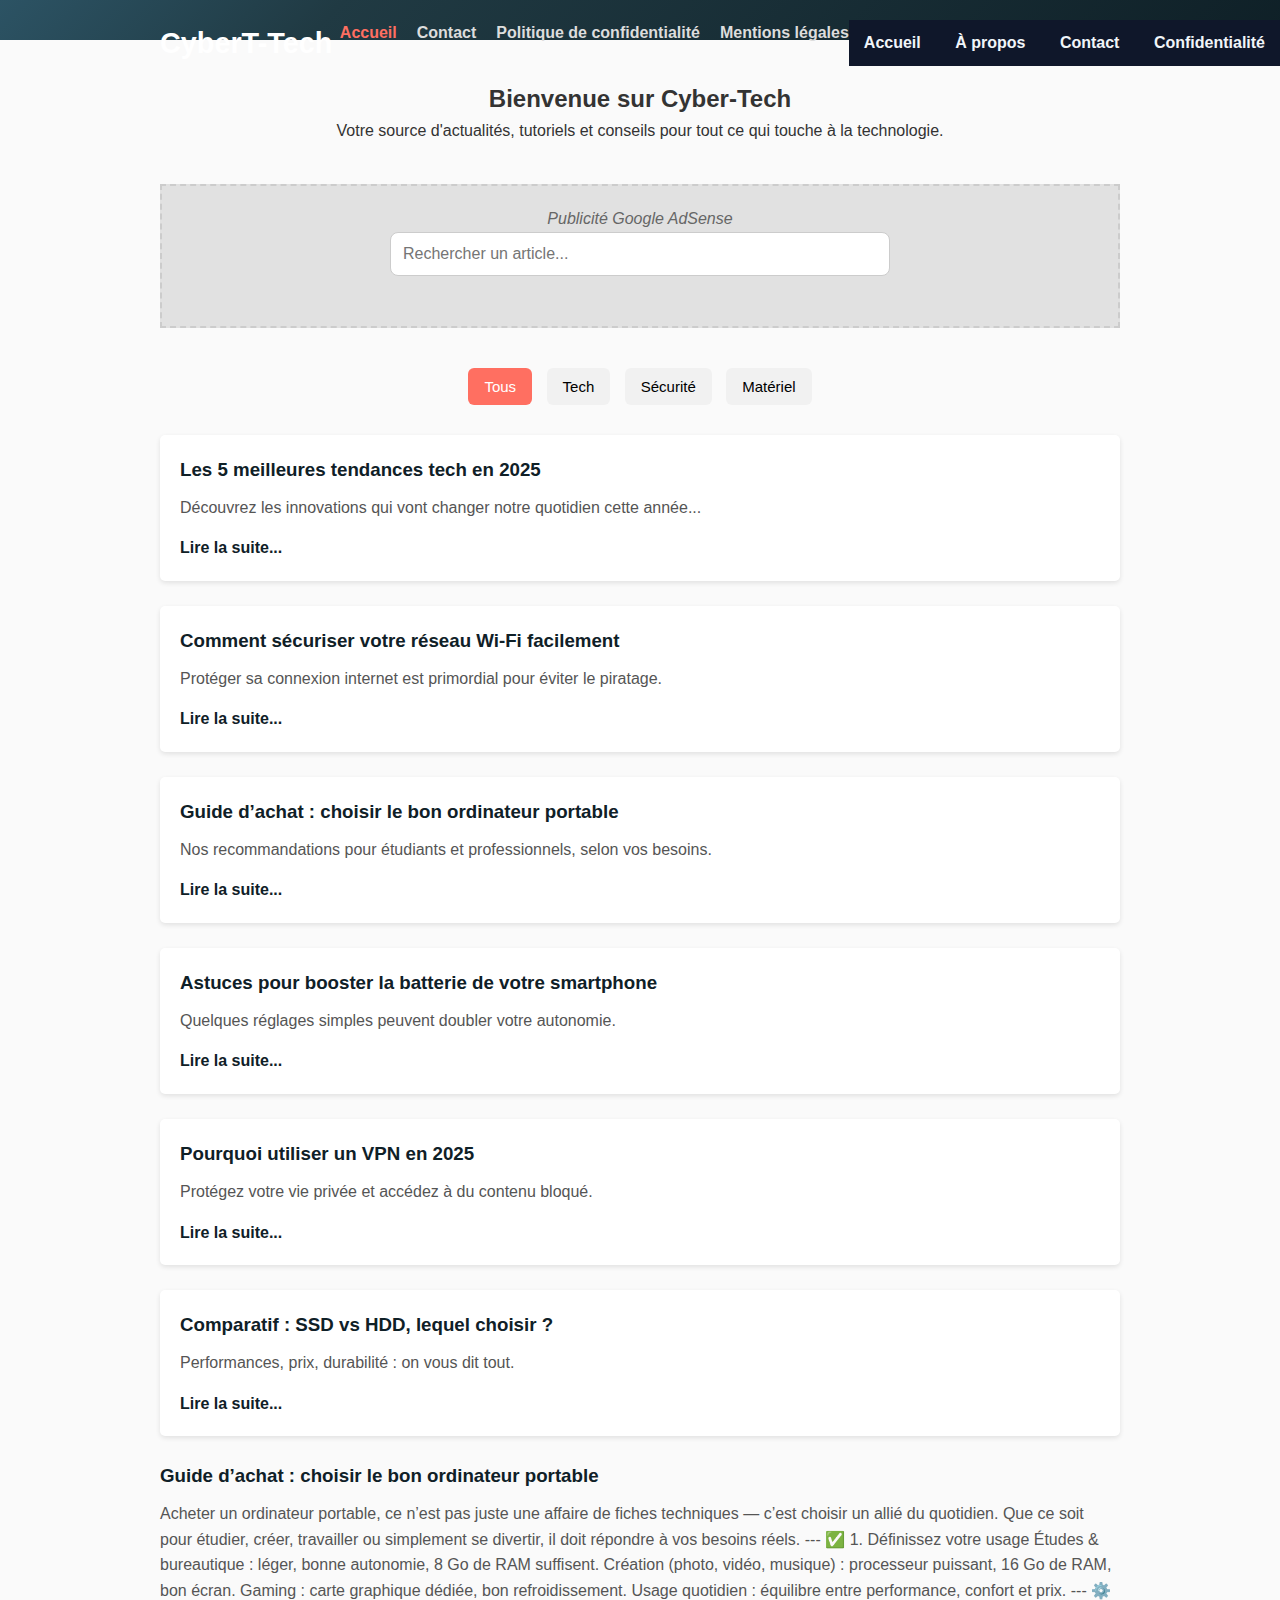
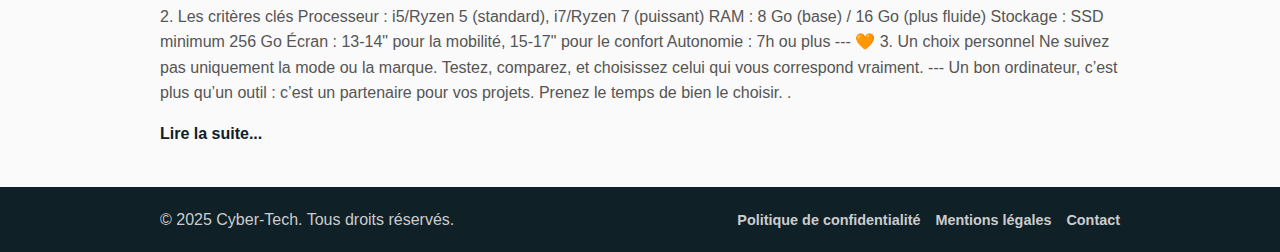
<file: index.html>
<!DOCTYPE html>
<html lang="fr">
<head>
  <script async src="https://pagead2.googlesyndication.com/pagead/js/adsbygoogle.js?client=ca-pub-5248681631420171"
     crossorigin="anonymous"></script>
  <meta charset="UTF-8" />
  <meta name="viewport" content="width=device-width, initial-scale=1" />
  <title>Cyber-Tech - Actualités et conseils tech</title>
  <link rel="stylesheet" href="css/style.css" />
</head>
<body>
  <header>
      <nav class="menu-horizontal">
  <a href="index.html">Accueil</a>
  <a href="apropos.html">À propos</a>
  <a href="contact.html">Contact</a>
  <a href="politique.html">Confidentialité</a>
</nav>
      </nav>
    <div class="container">
      <h1 class="logo">CyberT-Tech</h1>
      <nav>
        <ul>
          <li><a href="index.html" class="active">Accueil</a></li>
          <li><a href="contact.php">Contact</a></li>
          <li><a href="privacy.html">Politique de confidentialité</a></li>
          <li><a href="legal.html">Mentions légales</a></li>
        </ul>
      </nav>
    </div>
  </header>

  <main class="container">
    <section class="intro">
      <h2>Bienvenue sur Cyber-Tech</h2>
      <p>Votre source d'actualités, tutoriels et conseils pour tout ce qui touche à la technologie.</p>
    </section>

    <!-- Emplacement pour publicité Google AdSense -->
    <section class="adsense">
      <!-- Colle ici ton code AdSense quand tu l'auras -->
      <div class="ads-placeholder">Publicité Google AdSense</div>
      <section class="search-bar">
  <input type="text" id="searchInput" placeholder="Rechercher un article..." />
</section>
    </section>

    <section class="articles">
  <div class="article-filters">
    <button data-filter="all" class="active">Tous</button>
    <button data-filter="tech">Tech</button>
    <button data-filter="securite">Sécurité</button>
    <button data-filter="materiel">Matériel</button>
  </div>
  
     <article data-category="tech">
  <h3>Les 5 meilleures tendances tech en 2025</h3>
  <p>Découvrez les innovations qui vont changer notre quotidien cette année...</p>
  <a href="#">Lire la suite...</a>
</article>

<article data-category="securite">
  <h3>Comment sécuriser votre réseau Wi-Fi facilement</h3>
  <p>Protéger sa connexion internet est primordial pour éviter le piratage.</p>
  <a href="#">Lire la suite...</a>
</article>

<article data-category="materiel">
  <h3>Guide d’achat : choisir le bon ordinateur portable</h3>
  <p>Nos recommandations pour étudiants et professionnels, selon vos besoins.</p>
  <a href="#">Lire la suite...</a>
</article>

<article data-category="tech">
  <h3>Astuces pour booster la batterie de votre smartphone</h3>
  <p>Quelques réglages simples peuvent doubler votre autonomie.</p>
  <a href="#">Lire la suite...</a>
</article>

<article data-category="securite">
  <h3>Pourquoi utiliser un VPN en 2025</h3>
  <p>Protégez votre vie privée et accédez à du contenu bloqué.</p>
  <a href="#">Lire la suite...</a>
</article>

<article data-category="materiel">
  <h3>Comparatif : SSD vs HDD, lequel choisir ?</h3>
  <p>Performances, prix, durabilité : on vous dit tout.</p>
  <a href="#">Lire la suite...</a>
</article>

        <h3>Guide d’achat : choisir le bon ordinateur portable</h3>
        <p>Acheter un ordinateur portable, ce n’est pas juste une affaire de fiches techniques — c’est choisir un allié du quotidien. Que ce soit pour étudier, créer, travailler ou simplement se divertir, il doit répondre à vos besoins réels.


---

✅ 1. Définissez votre usage

Études & bureautique : léger, bonne autonomie, 8 Go de RAM suffisent.

Création (photo, vidéo, musique) : processeur puissant, 16 Go de RAM, bon écran.

Gaming : carte graphique dédiée, bon refroidissement.

Usage quotidien : équilibre entre performance, confort et prix.



---

⚙️ 2. Les critères clés

Processeur : i5/Ryzen 5 (standard), i7/Ryzen 7 (puissant)

RAM : 8 Go (base) / 16 Go (plus fluide)

Stockage : SSD minimum 256 Go

Écran : 13-14" pour la mobilité, 15-17" pour le confort

Autonomie : 7h ou plus



---

🧡 3. Un choix personnel

Ne suivez pas uniquement la mode ou la marque. Testez, comparez, et choisissez celui qui vous correspond vraiment.


---

Un bon ordinateur, c’est plus qu’un outil : c’est un partenaire pour vos projets. Prenez le temps de bien le choisir.
.</p>
        <a href="#">Lire la suite...</a>
      </article>
    </section>
  </main>

  <footer>
    <div class="container footer-content">
      <p>&copy; 2025 Cyber-Tech. Tous droits réservés.</p>
      <nav>
        <ul>
          <li><a href="privacy.html">Politique de confidentialité</a></li>
          <li><a href="legal.html">Mentions légales</a></li>
          <li><a href="contact.php">Contact</a></li>
        </ul>
      </nav>
    </div>
  </footer>
  <script src="js/search.js"></script>
</body>
</html>
</file>
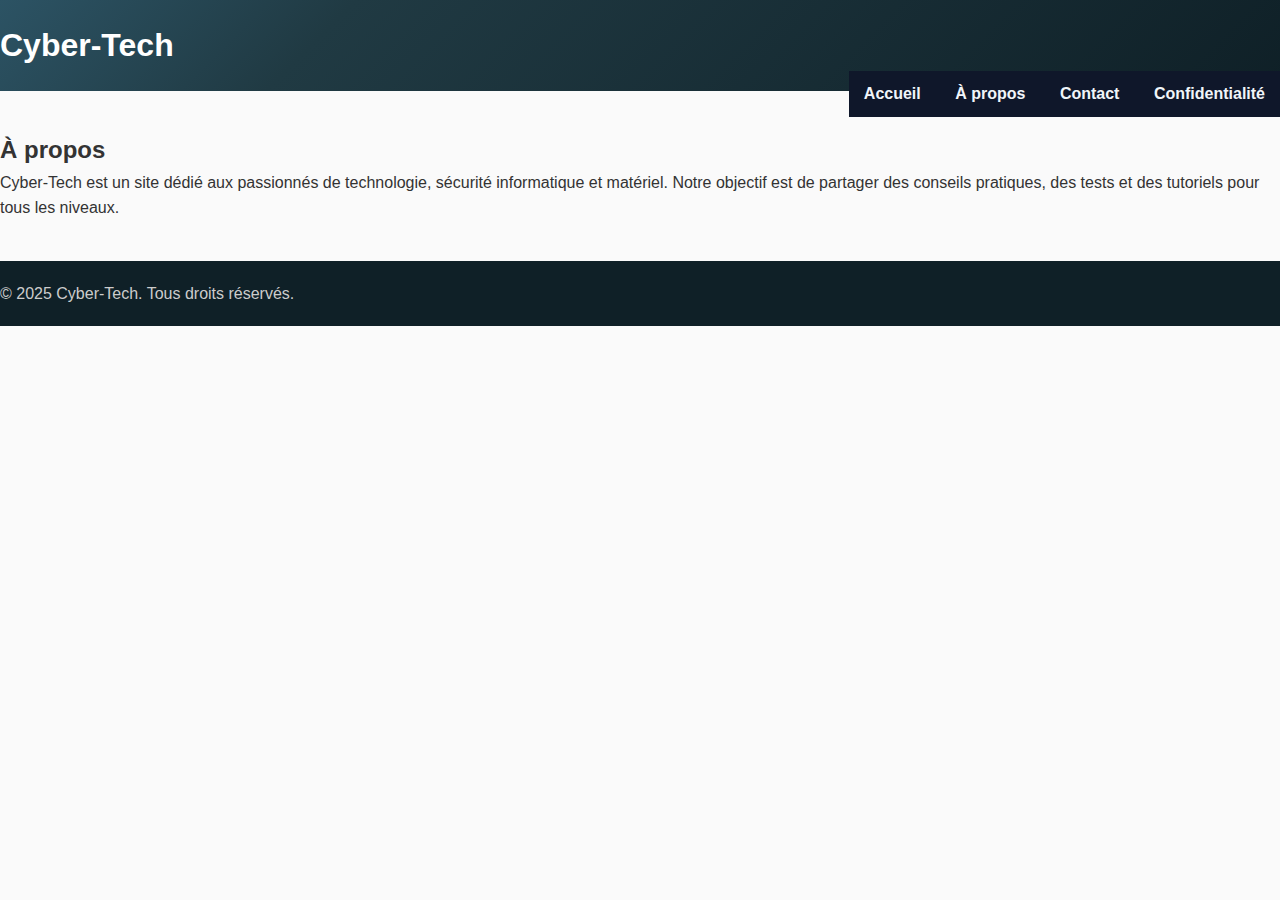
<file: apropos.html>
<!DOCTYPE html>
<html lang="fr">
<head>
  <meta charset="UTF-8">
  <title>À propos - Cyber-Tech</title>
  <link rel="stylesheet" href="css/style.css">
</head>
<body>
  <header>
    <h1>Cyber-Tech</h1>
    <nav class="menu-horizontal">
  <a href="index.html">Accueil</a>
  <a href="apropos.html">À propos</a>
  <a href="contact.html">Contact</a>
  <a href="politique.html">Confidentialité</a>
</nav>
  </header>

  <main>
    <h2>À propos</h2>
       <p>    Cyber-Tech est un site dédié aux passionnés de technologie, sécurité informatique et matériel. Notre objectif est de partager des conseils pratiques, des tests et des tutoriels pour tous les niveaux.</p>
  </main>

  <footer>
    <p>&copy; 2025 Cyber-Tech. Tous droits réservés.</p>
  </footer>
</body>
</html>
</file>
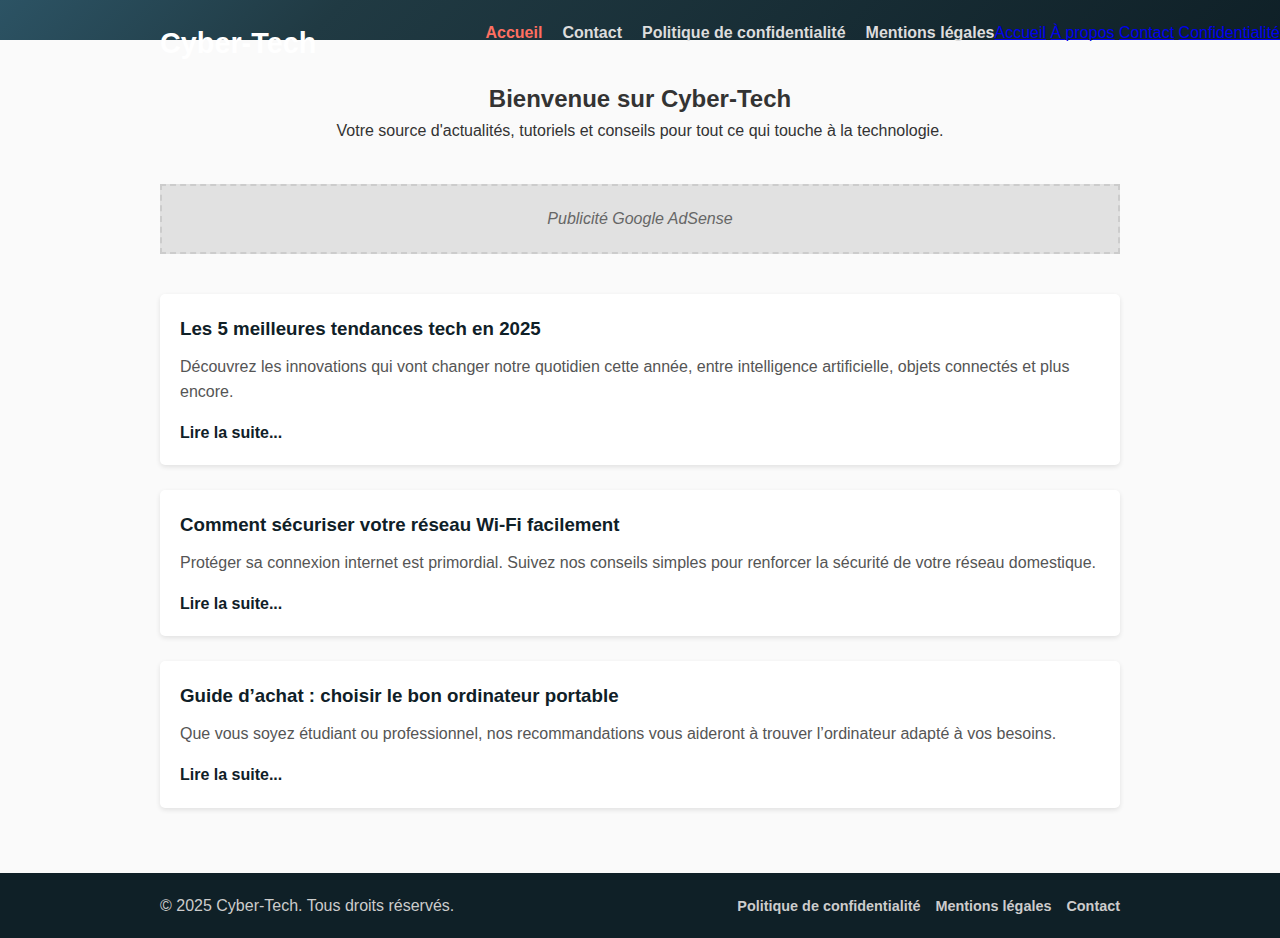
<file: article1.html>
<!DOCTYPE html>
<html lang="fr">
<head>
  <script async src="https://pagead2.googlesyndication.com/pagead/js/adsbygoogle.js?client=ca-pub-5248681631420171"
     crossorigin="anonymous"></script>
  <meta charset="UTF-8" />
  <meta name="viewport" content="width=device-width, initial-scale=1" />
  <title>Cyber-Tech - Actualités et conseils tech</title>
  <link rel="stylesheet" href="css/style.css" />
</head>
<body>
  <header>
      <nav>
          <nav>
  <a href="index.html">Accueil</a>
  <a href="apropos.html">À propos</a>
  <a href="contact.html">Contact</a>
  <a href="politique.html">Confidentialité</a>
</nav>
      </nav>
    <div class="container">
      <h1 class="logo">Cyber-Tech</h1>
      <nav>
        <ul>
          <li><a href="index.html" class="active">Accueil</a></li>
          <li><a href="contact.php">Contact</a></li>
          <li><a href="privacy.html">Politique de confidentialité</a></li>
          <li><a href="legal.html">Mentions légales</a></li>
        </ul>
      </nav>
    </div>
  </header>

  <main class="container">
    <section class="intro">
      <h2>Bienvenue sur Cyber-Tech</h2>
      <p>Votre source d'actualités, tutoriels et conseils pour tout ce qui touche à la technologie.</p>
    </section>

    <!-- Emplacement pour publicité Google AdSense -->
    <section class="adsense">
      <!-- Colle ici ton code AdSense quand tu l'auras -->
      <div class="ads-placeholder">Publicité Google AdSense</div>
    </section>

    <section class="articles">
      <article>
        <h3>Les 5 meilleures tendances tech en 2025</h3>
        <p>Découvrez les innovations qui vont changer notre quotidien cette année, entre intelligence artificielle, objets connectés et plus encore.</p>
        <a href="#">Lire la suite...</a>
      </article>

      <article>
        <h3>Comment sécuriser votre réseau Wi-Fi facilement</h3>
        <p>Protéger sa connexion internet est primordial. Suivez nos conseils simples pour renforcer la sécurité de votre réseau domestique.</p>
        <a href="#">Lire la suite...</a>
      </article>

      <article>
        <h3>Guide d’achat : choisir le bon ordinateur portable</h3>
        <p>Que vous soyez étudiant ou professionnel, nos recommandations vous aideront à trouver l’ordinateur adapté à vos besoins.</p>
        <a href="#">Lire la suite...</a>
      </article>
    </section>
  </main>

  <footer>
    <div class="container footer-content">
      <p>&copy; 2025 Cyber-Tech. Tous droits réservés.</p>
      <nav>
        <ul>
          <li><a href="privacy.html">Politique de confidentialité</a></li>
          <li><a href="legal.html">Mentions légales</a></li>
          <li><a href="contact.php">Contact</a></li>
        </ul>
      </nav>
    </div>
  </footer>
</body>
</html>
</file>
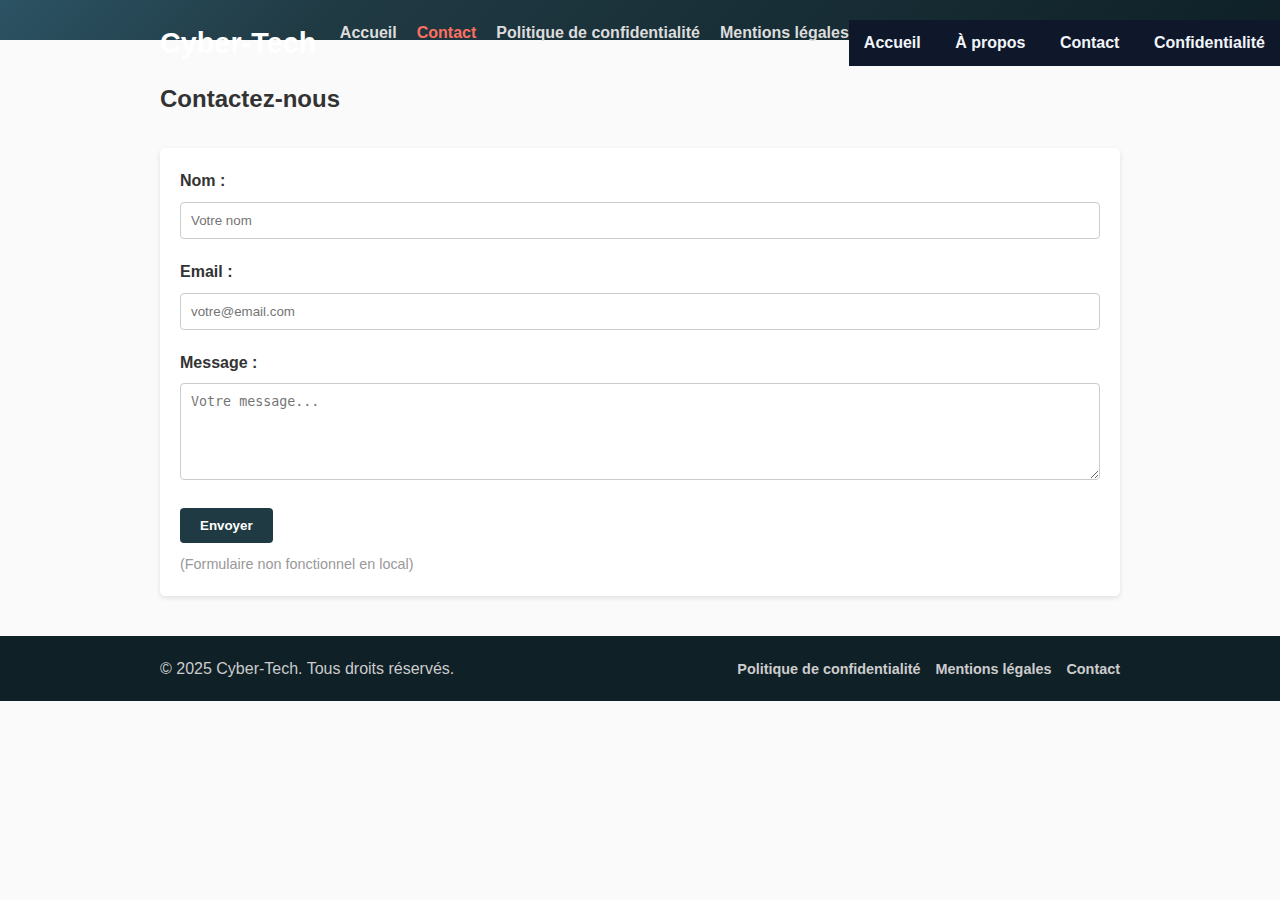
<file: contact.html>
<!DOCTYPE html>
<html lang="fr">
<head>
  <script async src="https://pagead2.googlesyndication.com/pagead/js/adsbygoogle.js?client=ca-pub-5248681631420171"
     crossorigin="anonymous"></script>
  <meta charset="UTF-8" />
  <meta name="viewport" content="width=device-width, initial-scale=1" />
  <title>Contact - Cyber-Tech</title>
  <link rel="stylesheet" href="css/style.css" />
</head>
<body>
  <header>
      <nav class="menu-horizontal">
  <a href="index.html">Accueil</a>
  <a href="apropos.html">À propos</a>
  <a href="contact.html">Contact</a>
  <a href="politique.html">Confidentialité</a>
</nav>
      </nav>
    <div class="container">
      <h1 class="logo">Cyber-Tech</h1>
      <nav>
        <ul>
          <li><a href="index.html">Accueil</a></li>
          <li><a href="contact.html" class="active">Contact</a></li>
          <li><a href="privacy.html">Politique de confidentialité</a></li>
          <li><a href="legal.html">Mentions légales</a></li>
        </ul>
      </nav>
    </div>
  </header>

  <main class="container">
    <h2>Contactez-nous</h2>

    <form action="#" method="POST" class="contact-form">
      <label for="nom">Nom :</label>
      <input type="text" id="nom" name="nom" placeholder="Votre nom" required />

      <label for="email">Email :</label>
      <input type="email" id="email" name="email" placeholder="votre@email.com" required />

      <label for="message">Message :</label>
      <textarea id="message" name="message" rows="5" placeholder="Votre message..." required></textarea>

      <button type="submit" disabled>Envoyer</button>
      <p style="font-size: 0.9em; color: #999; margin-top: 10px;">(Formulaire non fonctionnel en local)</p>
    </form>
  </main>

  <footer>
    <div class="container footer-content">
      <p>&copy; 2025 Cyber-Tech. Tous droits réservés.</p>
      <nav>
        <ul>
          <li><a href="privacy.html">Politique de confidentialité</a></li>
          <li><a href="legal.html">Mentions légales</a></li>
          <li><a href="contact.html">Contact</a></li>
        </ul>
      </nav>
    </div>
  </footer>
</body>
</html>
</file>
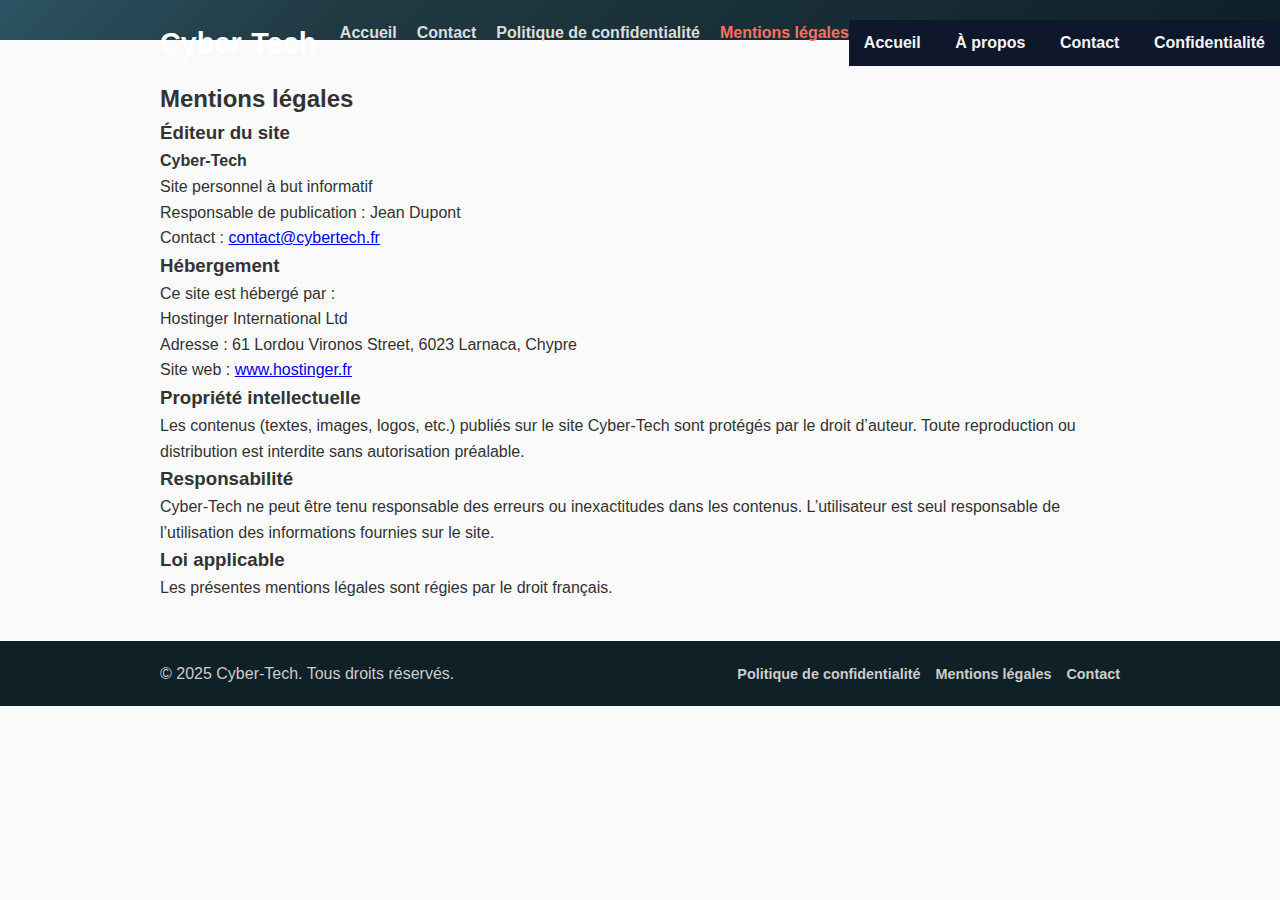
<file: legal.html>
<!DOCTYPE html>
<html lang="fr">
<head>
  <script async src="https://pagead2.googlesyndication.com/pagead/js/adsbygoogle.js?client=ca-pub-5248681631420171"
     crossorigin="anonymous"></script>
  <meta charset="UTF-8" />
  <meta name="viewport" content="width=device-width, initial-scale=1" />
  <title>Mentions légales - Cyber-Tech</title>
  <link rel="stylesheet" href="css/style.css" />
</head>
<body>
  <header>
      <nav>
        <nav class="menu-horizontal">
  <a href="index.html">Accueil</a>
  <a href="apropos.html">À propos</a>
  <a href="contact.html">Contact</a>
  <a href="politique.html">Confidentialité</a>
</nav>
      </nav>
    <div class="container">
      <h1 class="logo">Cyber-Tech</h1>
      <nav>
        <ul>
          <li><a href="index.html">Accueil</a></li>
          <li><a href="contact.html">Contact</a></li>
          <li><a href="privacy.html">Politique de confidentialité</a></li>
          <li><a href="legal.html" class="active">Mentions légales</a></li>
        </ul>
      </nav>
    </div>
  </header>

  <main class="container">
    <h2>Mentions légales</h2>

    <h3>Éditeur du site</h3>
    <p><strong>Cyber-Tech</strong><br>
    Site personnel à but informatif<br>
    Responsable de publication : Jean Dupont<br>
    Contact : <a href="mailto:contact@cybertech.fr">contact@cybertech.fr</a></p>

    <h3>Hébergement</h3>
    <p>Ce site est hébergé par :<br>
    Hostinger International Ltd<br>
    Adresse : 61 Lordou Vironos Street, 6023 Larnaca, Chypre<br>
    Site web : <a href="https://www.hostinger.fr/" target="_blank">www.hostinger.fr</a></p>

    <h3>Propriété intellectuelle</h3>
    <p>Les contenus (textes, images, logos, etc.) publiés sur le site Cyber-Tech sont protégés par le droit d’auteur. Toute reproduction ou distribution est interdite sans autorisation préalable.</p>

    <h3>Responsabilité</h3>
    <p>Cyber-Tech ne peut être tenu responsable des erreurs ou inexactitudes dans les contenus. L’utilisateur est seul responsable de l’utilisation des informations fournies sur le site.</p>

    <h3>Loi applicable</h3>
    <p>Les présentes mentions légales sont régies par le droit français.</p>
  </main>

  <footer>
    <div class="container footer-content">
      <p>&copy; 2025 Cyber-Tech. Tous droits réservés.</p>
      <nav>
        <ul>
          <li><a href="privacy.html">Politique de confidentialité</a></li>
          <li><a href="legal.html">Mentions légales</a></li>
          <li><a href="contact.html">Contact</a></li>
        </ul>
      </nav>
    </div>
  </footer>
</body>
</html>
</file>
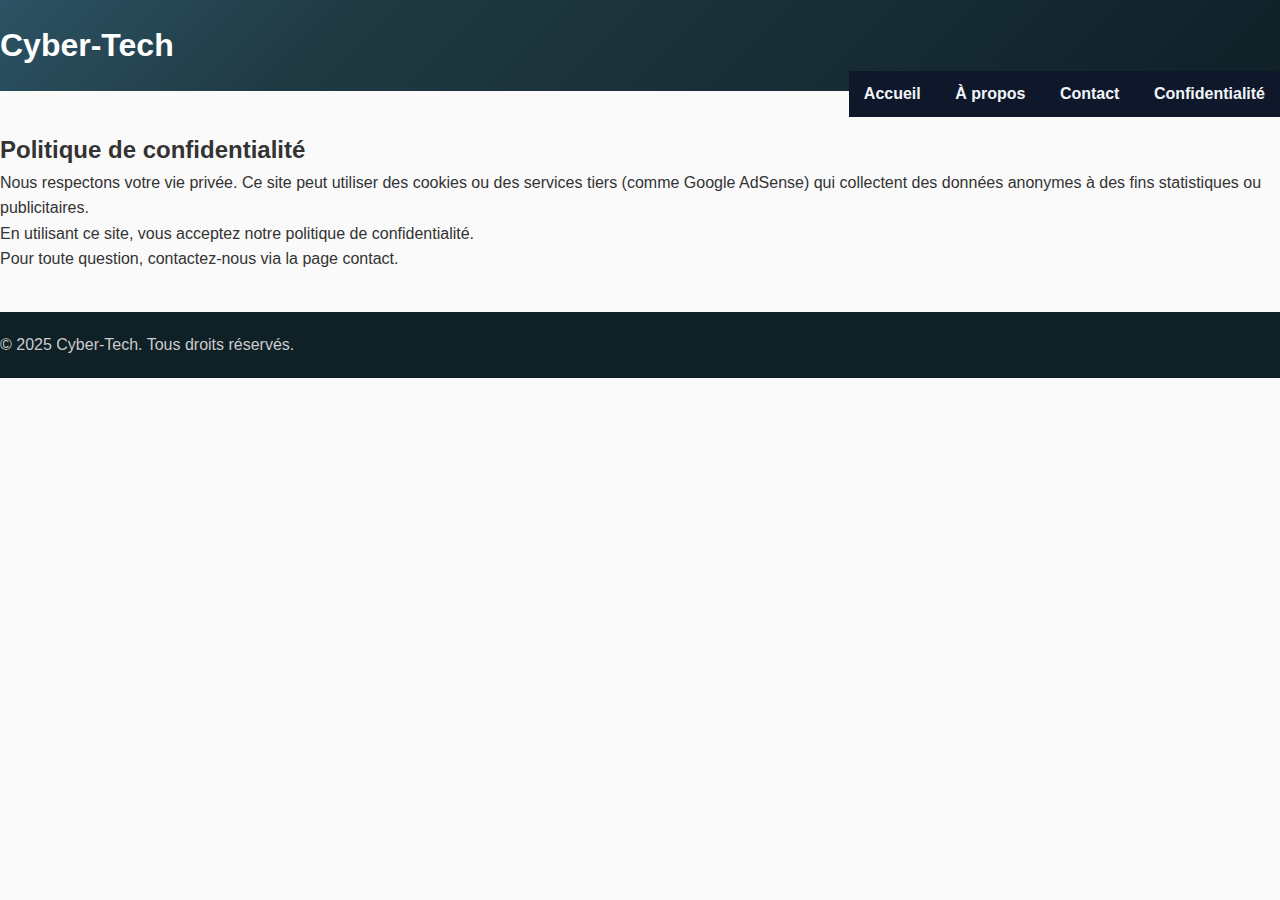
<file: politique.html>
<!DOCTYPE html>
<html lang="fr">
<head>
  <meta charset="UTF-8">
  <title>Politique de confidentialité - Cyber-Tech</title>
  <link rel="stylesheet" href="css/style.css">
</head>
<body>
  <header>
    <h1>Cyber-Tech</h1>
    <nav class="menu-horizontal">
  <a href="index.html">Accueil</a>
  <a href="apropos.html">À propos</a>
  <a href="contact.html">Contact</a>
  <a href="politique.html">Confidentialité</a>
</nav>
  </header>

  <main>
    <h2>Politique de confidentialité</h2>
    <p>Nous respectons votre vie privée. Ce site peut utiliser des cookies ou des services tiers (comme Google AdSense) qui collectent des données anonymes à des fins statistiques ou publicitaires.</p>
    <p>En utilisant ce site, vous acceptez notre politique de confidentialité.</p>
    <p>Pour toute question, contactez-nous via la page contact.</p>
  </main>

  <footer>
    <p>&copy; 2025 Cyber-Tech. Tous droits réservés.</p>
  </footer>
</body>
</html>
</file>
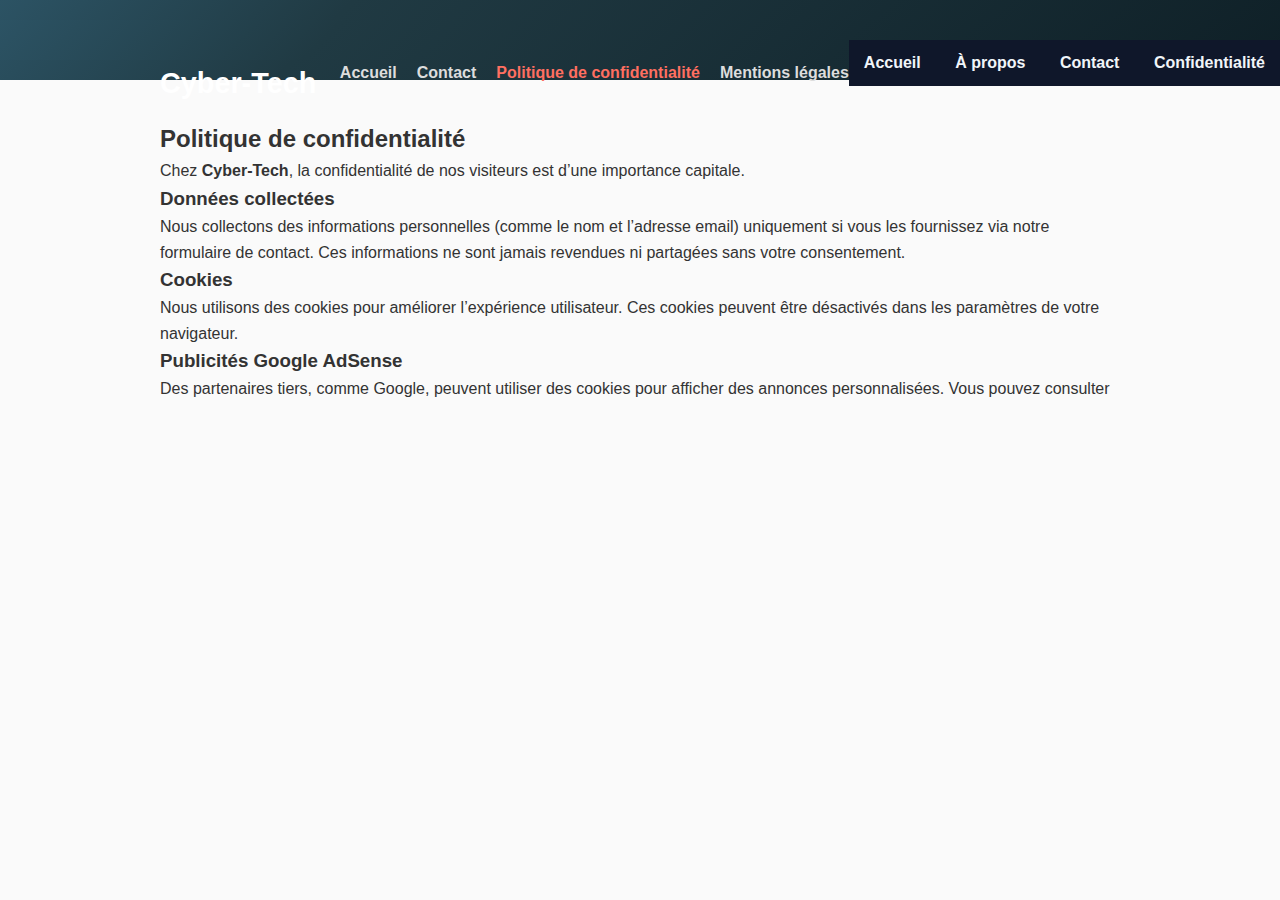
<file: privacy.html>
<!DOCTYPE html>
<html lang="fr">
<head>
  <meta charset="UTF-8" />
  <meta name="viewport" content="width=device-width, initial-scale=1" />
  <title>Politique de confidentialité - Cyber-Tech</title>
  <link rel="stylesheet" href="css/style.css" />
</head>
<body>
  <header>
      <header>
        <nav class="menu-horizontal">
  <a href="index.html">Accueil</a>
  <a href="apropos.html">À propos</a>
  <a href="contact.html">Contact</a>
  <a href="politique.html">Confidentialité</a>
</nav>
  </div>
</header>
    <div class="container">
      <h1 class="logo">Cyber-Tech</h1>
      <nav>
        <ul>
          <li><a href="index.html">Accueil</a></li>
          <li><a href="contact.html">Contact</a></li>
          <li><a href="privacy.html" class="active">Politique de confidentialité</a></li>
          <li><a href="legal.html">Mentions légales</a></li>
        </ul>
      </nav>
    </div>
  </header>

  <main class="container">
    <h2>Politique de confidentialité</h2>

    <p>Chez <strong>Cyber-Tech</strong>, la confidentialité de nos visiteurs est d’une importance capitale.</p>

    <h3>Données collectées</h3>
    <p>Nous collectons des informations personnelles (comme le nom et l’adresse email) uniquement si vous les fournissez via notre formulaire de contact. Ces informations ne sont jamais revendues ni partagées sans votre consentement.</p>

    <h3>Cookies</h3>
    <p>Nous utilisons des cookies pour améliorer l’expérience utilisateur. Ces cookies peuvent être désactivés dans les paramètres de votre navigateur.</p>

    <h3>Publicités Google AdSense</h3>
    <p>Des partenaires tiers, comme Google, peuvent utiliser des cookies pour afficher des annonces personnalisées. Vous pouvez consulter <a href="https://
</file>
<file: css/style.css>
/* Reset de base */
* {
  margin: 0;
  padding: 0;
  box-sizing: border-box;
}

body {
  font-family: 'Segoe UI', Tahoma, Geneva, Verdana, sans-serif;
  background-color: #fafafa;
  color: #333;
  line-height: 1.6;
}

.container {
  width: 90%;
  max-width: 960px;
  margin: 0 auto;
}

header {
  background-color: #0f2027;
  background-image: linear-gradient(315deg, #0f2027 0%, #203a43 74%, #2c5364 100%);
  padding: 20px 0;
  color: #fff;
}

.logo {
  float: left;
  font-size: 1.8rem;
  font-weight: bold;
}

nav {
  float: right;
}

nav ul {
  list-style: none;
  display: flex;
  gap: 20px;
}

nav ul li a {
  color: #ddd;
  text-decoration: none;
  font-weight: 600;
  transition: color 0.3s ease;
}

nav ul li a:hover,
nav ul li a.active {
  color: #ff6f61;
}

main {
  padding: 40px 0;
}

.intro {
  text-align: center;
  margin-bottom: 40px;
}

.adsense {
  background-color: #e1e1e1;
  border: 2px dashed #ccc;
  padding: 20px;
  text-align: center;
  margin-bottom: 40px;
  color: #666;
  font-style: italic;
}

.articles article {
  background-color: #fff;
  padding: 20px;
  margin-bottom: 25px;
  border-radius: 5px;
  box-shadow: 0 2px 5px rgb(0 0 0 / 0.1);
}

.articles h3 {
  margin-bottom: 10px;
  color: #0f2027;
}

.articles p {
  margin-bottom: 15px;
  color: #555;
}

.articles a {
  color: #0f2027;
  text-decoration: none;
  font-weight: 600;
  transition: color 0.3s ease;
}

.articles a:hover {
  color: #ff6f61;
}

footer {
  background-color: #0f2027;
  color: #ccc;
  padding: 20px 0;
}

.footer-content {
  display: flex;
  justify-content: space-between;
  align-items: center;
  flex-wrap: wrap;
}

footer nav ul {
  display: flex;
  gap: 15px;
  list-style: none;
}

footer nav ul li a {
  color: #ccc;
  text-decoration: none;
  font-size: 0.9rem;
  transition: color 0.3s ease;
}

footer nav ul li a:hover {
  color: #ff6f61;
}

/* Responsive */
@media (max-width: 600px) {
  header .logo,
  nav {
    float: none;
    text-align: center;
  }
  nav ul {
    flex-direction: column;
    gap: 10px;
  }
  .footer-content {
    flex-direction: column;
    gap: 15px;
    text-align: center;
  }
}

.contact-form {
  background-color: #fff;
  padding: 20px;
  margin-top: 30px;
  border-radius: 5px;
  box-shadow: 0 2px 5px rgb(0 0 0 / 0.1);
}

.contact-form label {
  display: block;
  margin-bottom: 8px;
  font-weight: bold;
}

.contact-form input,
.contact-form textarea {
  width: 100%;
  padding: 10px;
  margin-bottom: 20px;
  border: 1px solid #ccc;
  border-radius: 4px;
}

.contact-form button {
  background-color: #203a43;
  color: white;
  padding: 10px 20px;
  border: none;
  border-radius: 4px;
  font-weight: bold;
  cursor: pointer;
  transition: background 0.3s;
}

.contact-form button:hover {
  background-color: #ff6f61;
}


.search-bar {
  text-align: center;
  margin-bottom: 30px;
}

.search-bar input {
  width: 100%;
  max-width: 500px;
  padding: 12px;
  border: 1px solid #ccc;
  border-radius: 8px;
  font-size: 16px;
}

.article-filters {
  text-align: center;
  margin-bottom: 30px;
}

.article-filters button {
  background-color: #f1f1f1;
  border: none;
  padding: 10px 16px;
  margin: 0 5px;
  font-size: 15px;
  border-radius: 6px;
  cursor: pointer;
  transition: background-color 0.3s;
}

.article-filters button:hover {
  background-color: #ddd;
}

.article-filters button.active {
  background-color: #ff6f61;
  color: white;
}

/* Menu horizontal simple */
.menu-horizontal {
  background-color: #0f172a; /* Bleu foncé */
  padding: 10px 0;
  text-align: center;
}

.menu-horizontal a {
  color: #f1f5f9;
  text-decoration: none;
  margin: 0 15px;
  font-size: 16px;
  font-weight: bold;
  display: inline-block;
  transition: color 0.3s ease;
}

.menu-horizontal a:hover {
  color: #38bdf8; /* Bleu clair au survol */
}
</file>
